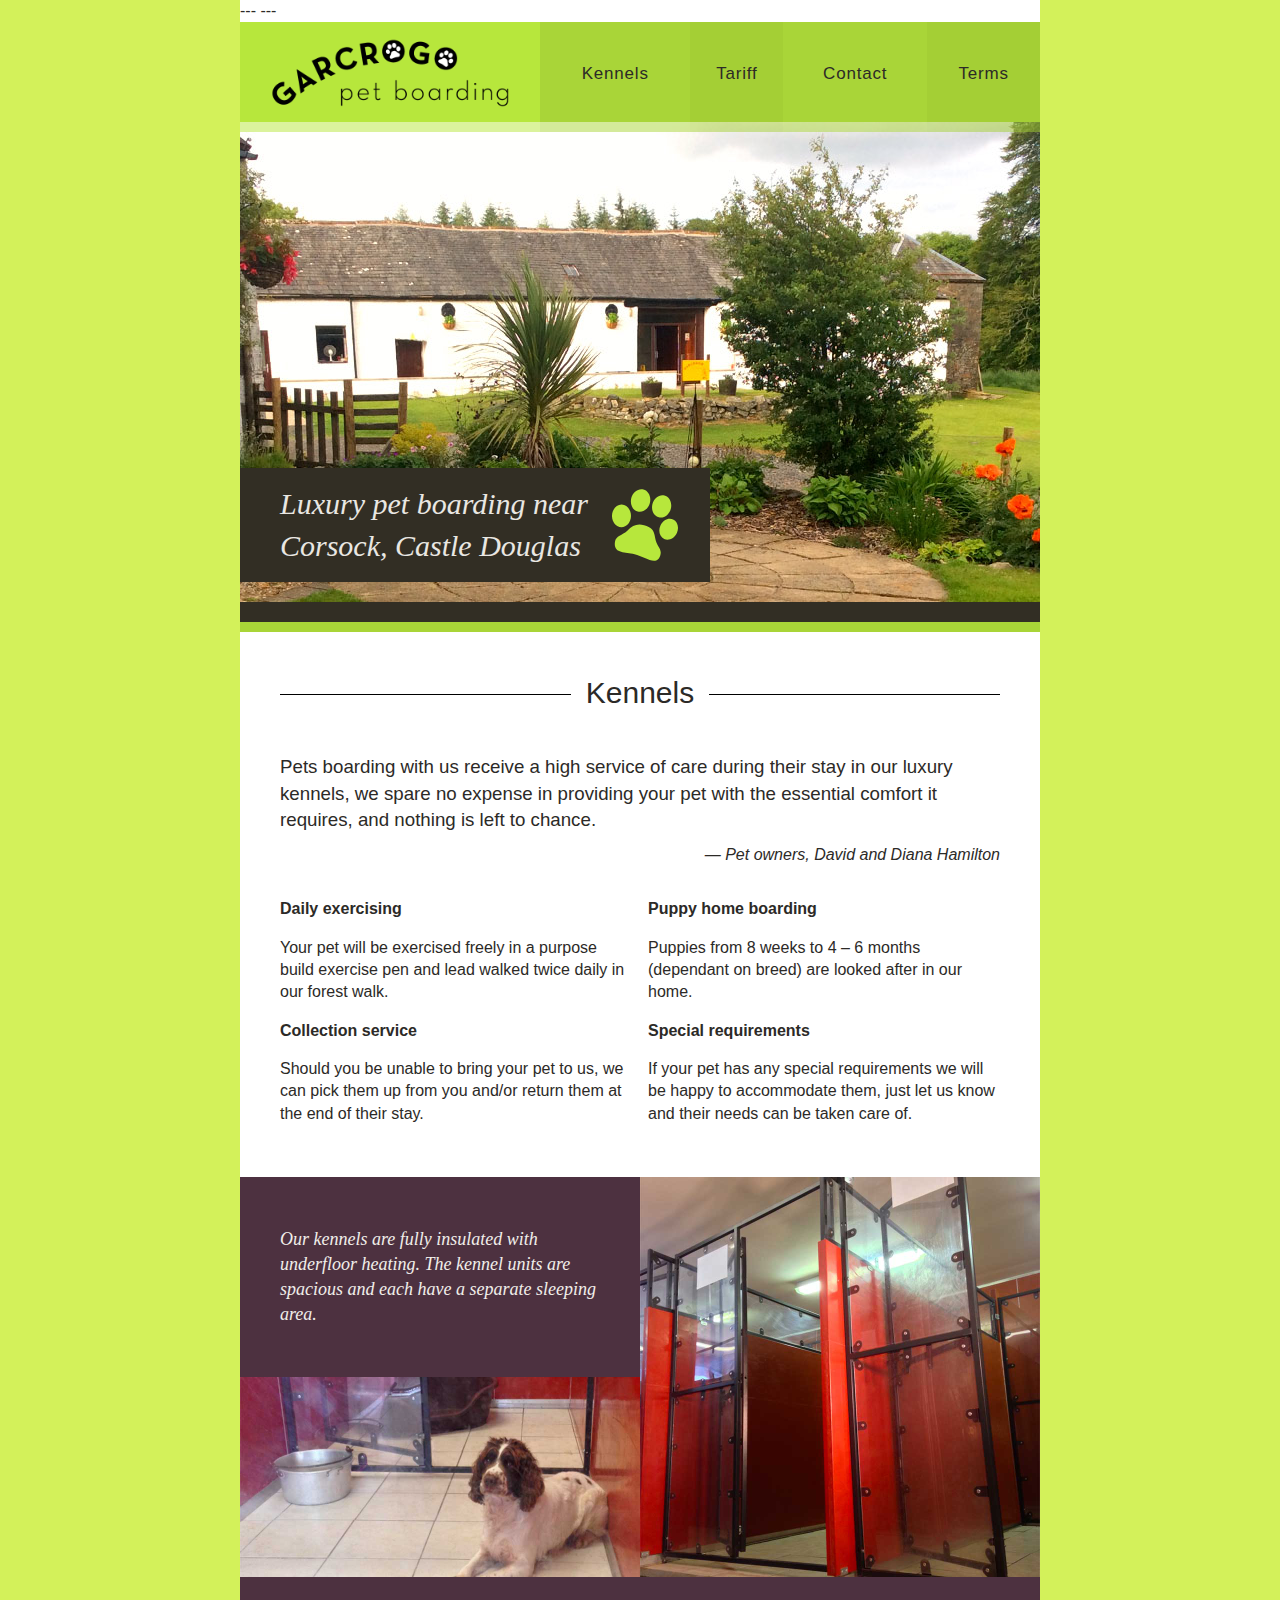
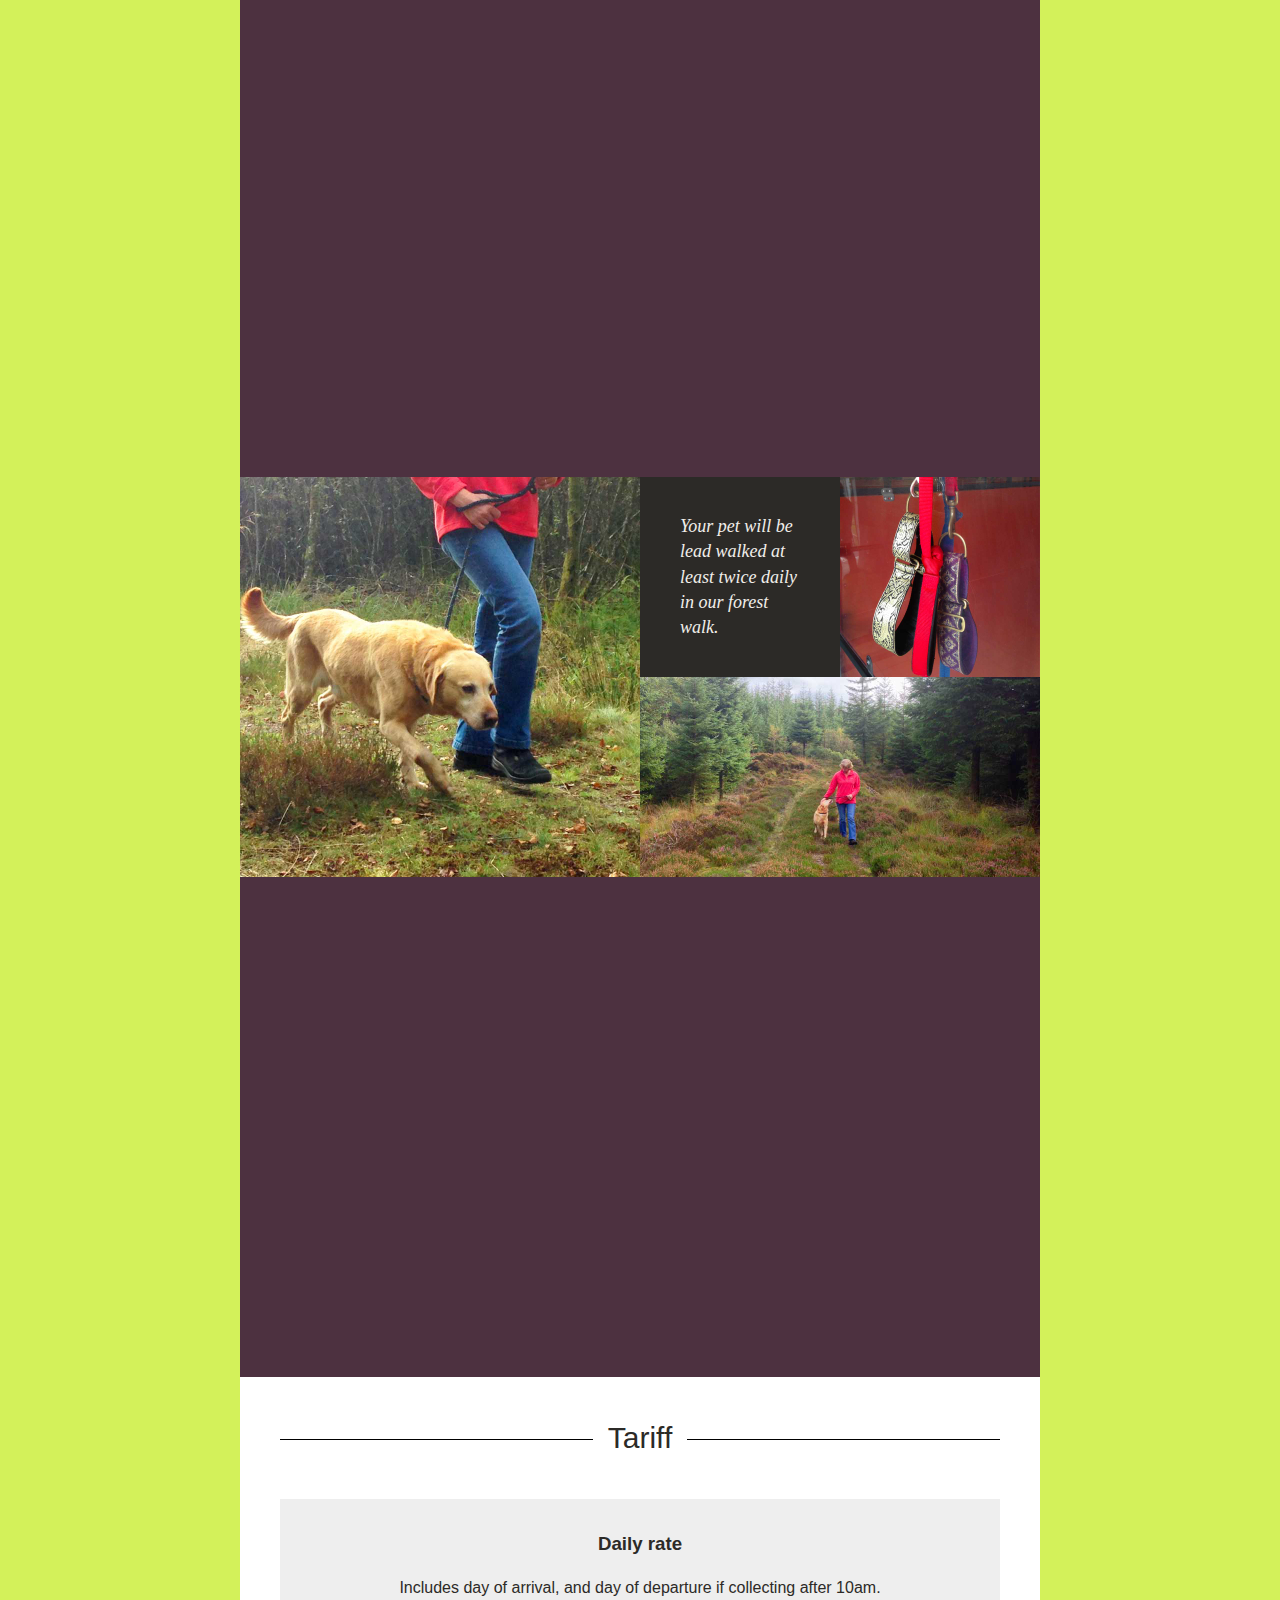
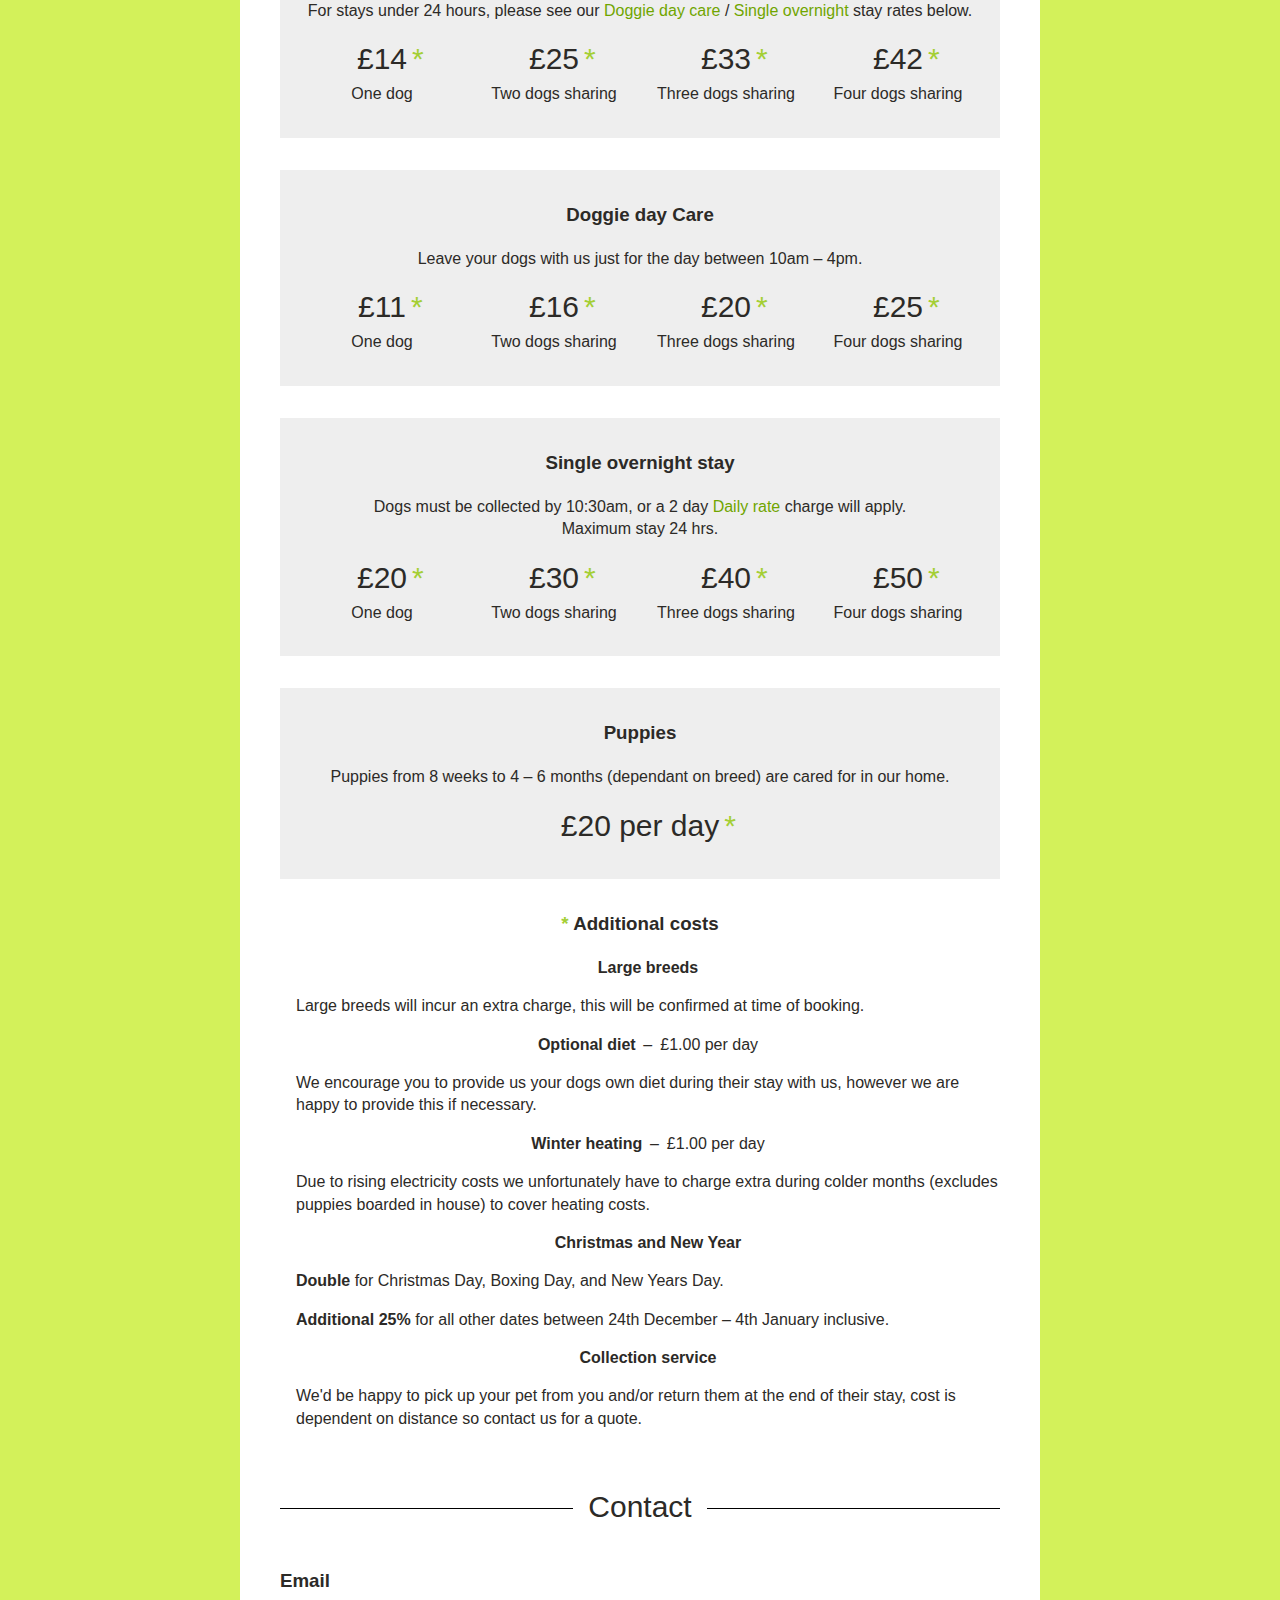
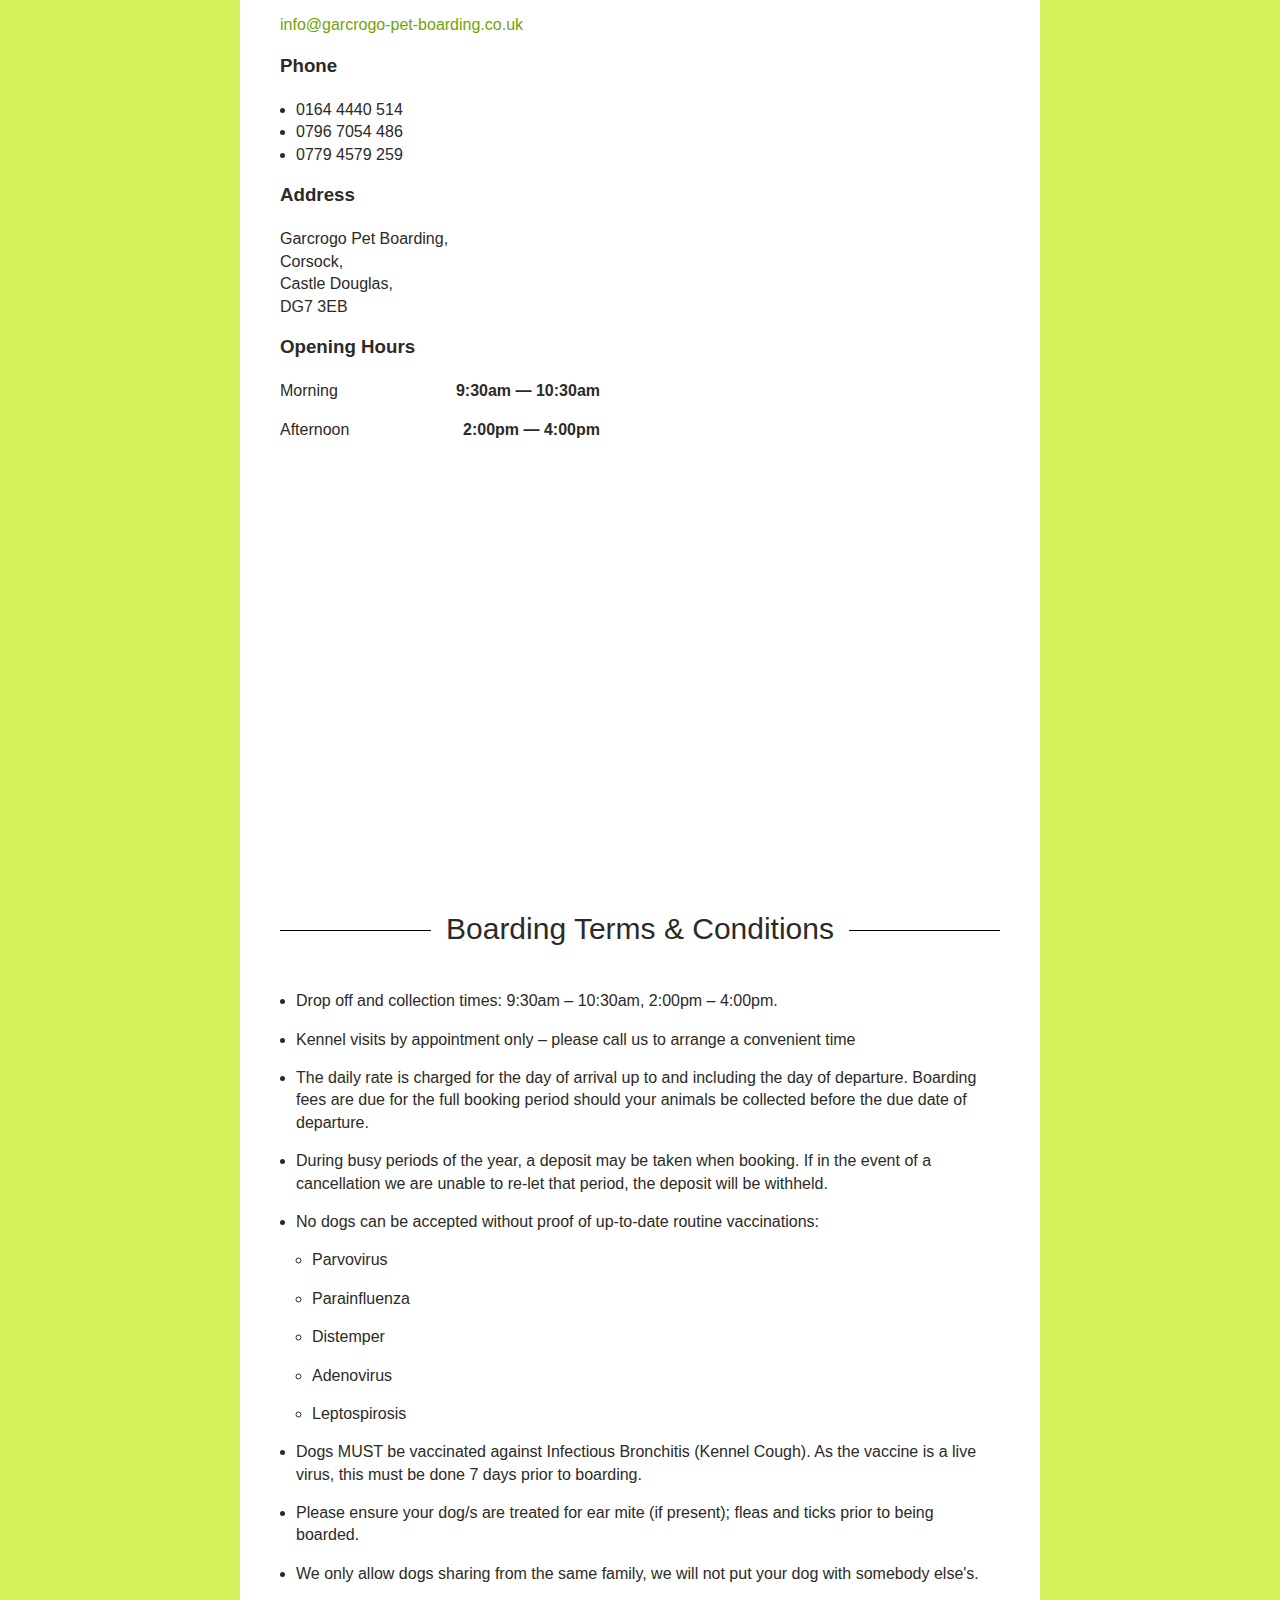
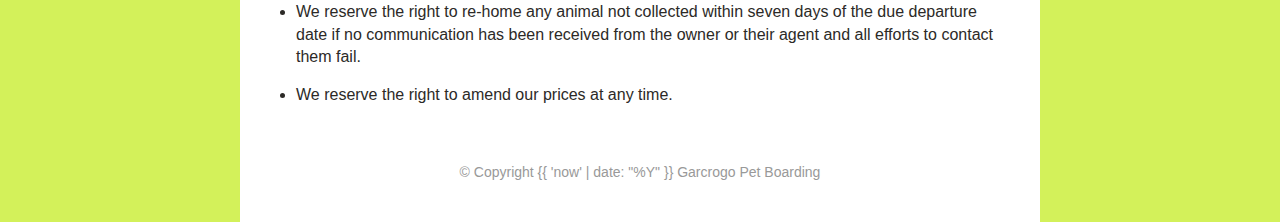
<file: index.html>
---
---
<!DOCTYPE html>
<!--[if lt IE 7]>      <html class="no-js lt-ie9 lt-ie8 lt-ie7"> <![endif]-->
<!--[if IE 7]>         <html class="no-js lt-ie9 lt-ie8"> <![endif]-->
<!--[if IE 8]>         <html class="no-js lt-ie9"> <![endif]-->
<!--[if gt IE 8]><!--> <html class="no-js"> <!--<![endif]-->
    <head>
        <meta charset="utf-8">
        <meta http-equiv="X-UA-Compatible" content="IE=edge">
        <title>Garcrogo Pet Boarding</title>
        <meta name="description" content="Pet boarding and kennels in Corsock">
        <meta name="viewport" content="width=800">

        <!-- http://www.favicomatic.com/ -->
        <link rel="apple-touch-icon-precomposed" sizes="57x57" href="apple-touch-icon-57x57.png" />
        <link rel="apple-touch-icon-precomposed" sizes="114x114" href="apple-touch-icon-114x114.png" />
        <link rel="apple-touch-icon-precomposed" sizes="72x72" href="apple-touch-icon-72x72.png" />
        <link rel="apple-touch-icon-precomposed" sizes="144x144" href="apple-touch-icon-144x144.png" />
        <link rel="apple-touch-icon-precomposed" sizes="120x120" href="apple-touch-icon-120x120.png" />
        <link rel="apple-touch-icon-precomposed" sizes="152x152" href="apple-touch-icon-152x152.png" />
        <link rel="icon" type="image/png" href="favicon-32x32.png" sizes="32x32" />
        <link rel="icon" type="image/png" href="favicon-16x16.png" sizes="16x16" />
        <meta name="application-name" content="Garcrogo Pet Boarding"/>
        <meta name="msapplication-TileColor" content="#B7E73C" />
        <meta name="msapplication-TileImage" content="mstile-144x144.png" />

        <link rel="stylesheet" href="css/normalize.css">
        <link rel="stylesheet" href="css/main.css">
        <link rel="stylesheet" href="css/garcrogo.css?cb=3">
    </head>
    <body itemscope itemtype="http://schema.org/LocalBusiness">
        <!--[if lt IE 7]>
            <p class="browsehappy">You are using an <strong>outdated</strong> browser. Please <a href="http://browsehappy.com/">upgrade your browser</a> to improve your experience.</p>
        <![endif]-->

        <header class="header">
            <a href="#" class="logo">
                <h1 class="logo-heading" itemprop="name">Garcrogo Pet Boarding</h1>
            </a>
            <nav role="navigation" class="site-nav">
                <ul>
                    <li><a href="#kennels">Kennels</a></li>
                    <li><a href="#tariff">Tariff</a></li>
                    <li><a href="#contact">Contact</a></li>
                    <li><a href="#terms">Terms</a></li>
                </ul>
            </nav>
        </header>

        <section class="intro">
            <div class="intro-text">
                <h2 itemprop="description">Luxury pet boarding near Corsock, Castle Douglas</h2>
            </div>
            <img src="img/intro.jpg?cb=1" width="800px" height="480px" alt="The kennels">
        </section>

        <section class="about">
            <div class="content">
                <h2 class="heading anchor">
                    <span class="anchor-target" id="kennels"></span>
                    <span class="heading-inner">
                        Kennels
                    </span>
                </h2>

                <p class="about-statement">
                    Pets boarding with us receive a high service of care during their stay in our luxury kennels, we spare no expense in providing your pet with the essential comfort it requires, and nothing is left to chance.
                </p>

                <p class="about-signature"><em>— Pet owners, David and Diana Hamilton</em></p>

                <ul class="about-services">
                    <li>
                        <h3 class="heading4">Daily exercising</h3>
                        <p>Your pet will be exercised freely in a purpose build exercise pen and lead walked twice daily in our forest walk.</p>
                    </li>

                    <li>
                        <h3 class="heading4">Collection service</h3>
                        <p>Should you be unable to bring your pet to us, we can pick them up from you and/or return them at the end of their stay.</p>
                    </li>

                    <li>
                        <h3 class="heading4">Puppy home boarding</h3>
                        <p>Puppies from 8 weeks to 4 – 6 months (dependant on breed) are looked after in our home.</p>
                    </li>

                    <li>
                        <h3 class="heading4">Special requirements</h3>
                        <p>If your pet has any special requirements we will be happy to accommodate them, just let us know and their needs can be taken care of.</p>
                    </li>
                </ul>
            </div>
            <div class="gallery">
                <div class="gallery-col-2">
                    <div class="gallery-row-1">
                        <div class="gallery-center-text">
                            <div class="gallery-center-text-inner">
                                <p>Our kennels are fully insulated with underfloor heating. The kennel units are spacious and each have a separate sleeping area.</p>
                            </div>
                        </div>
                    </div>
                    <div class="gallery-row-1">
                        <img src="img/gallery/kennel-spaniel.jpg" alt="Dog resting in a kennel">
                    </div>
                </div>
                <div class="gallery-col-2">
                    <div class="gallery-row-2">
                        <img src="img/gallery/kennel3.jpg" alt="Kennel">
                    </div>
                </div>

                <div class="gallery-col-2 gallery-row-2">
                    <img src="img/gallery/walk-side.jpg" alt="Close-up of a yellow Labrador being walked in the forest">
                </div>
                <div class="gallery-col-2">
                    <div class="gallery-row-1 gallery-col-1 gallery-dark">
                        <div class="gallery-center-text">
                            <div class="gallery-center-text-inner">
                                <p>Your pet will be lead walked at least twice daily in our forest walk.</p>
                            </div>
                        </div>
                    </div>
                    <div class="gallery-row-1 gallery-col-1">
                        <img src="img/gallery/leads.jpg" alt="Leads hanging over a kennel door">
                    </div>
                    <div class="gallery-row-1">
                        <img src="img/gallery/walk-front2.jpg" alt="Diana walking a yellow Labrador in the forest">
                    </div>
                </div>
            </div>
        </section>

        <section class="tariff content">
            <h2 class="heading anchor">
                <span class="anchor-target" id="tariff"></span>
                <span class="heading-inner">
                    Tariff
                </span>
            </h2>

            <div class="tariff-rate" id="tariff-daily-rate">
                <h3 class="heading2">Daily rate</h3>
                <p class="tariff-rate-detail">Includes day of arrival, and day of departure if collecting after 10am.</p>
                <p class="tariff-rate-detail">For stays under 24 hours, please see our <a href="#tariff-day-care">Doggie day care</a> / <a href="#tariff-single-night">Single overnight</a> stay rates below.</p>

                <ul class="price-list">
                    <li class="price">
                        <strong class="price-grade">One dog</strong>
                        <span class="price-value">
                            £14
                            <a class="price-disclaimer" href="#additional-costs">*</a>
                        </span>
                    </li>
                    <li class="price">
                        <strong class="price-grade">Two dogs sharing</strong>
                        <span class="price-value">
                            £25
                            <a class="price-disclaimer" href="#additional-costs">*</a>
                        </span>
                    </li>
                    <li class="price">
                        <strong class="price-grade">Three dogs sharing</strong>
                        <span class="price-value">
                            £33
                            <a class="price-disclaimer" href="#additional-costs">*</a>
                        </span>
                    </li>
                    <li class="price">
                        <strong class="price-grade">Four dogs sharing</strong>
                        <span class="price-value">
                            £42
                            <a class="price-disclaimer" href="#additional-costs">*</a>
                        </span>
                    </li>
                </ul>
            </div>

            <div class="tariff-rate" id="tariff-day-care">
                <h3 class="heading2">Doggie day Care</h3>
                <p class="tariff-rate-detail">Leave your dogs with us just for the day between 10am – 4pm.</p>

                <ul class="price-list">
                    <li class="price">
                        <strong class="price-grade">One dog</strong>
                        <span class="price-value">
                            £11
                            <a class="price-disclaimer" href="#additional-costs">*</a>
                        </span>
                    </li>
                    <li class="price">
                        <strong class="price-grade">Two dogs sharing</strong>
                        <span class="price-value">
                            £16
                            <a class="price-disclaimer" href="#additional-costs">*</a>
                        </span>
                    </li>
                    <li class="price">
                        <strong class="price-grade">Three dogs sharing</strong>
                        <span class="price-value">
                            £20
                            <a class="price-disclaimer" href="#additional-costs">*</a>
                        </span>
                    </li>
                    <li class="price">
                        <strong class="price-grade">Four dogs sharing</strong>
                        <span class="price-value">
                            £25
                            <a class="price-disclaimer" href="#additional-costs">*</a>
                        </span>
                    </li>
                </ul>
            </div>

            <div class="tariff-rate" id="tariff-single-night">
                <h3 class="heading2">Single overnight stay</h3>
                <p class="tariff-rate-detail">Dogs must be collected by 10:30am, or a 2 day <a href="#tariff-daily-rate">Daily rate</a> charge will apply.</p>
                <p class="tariff-rate-detail">Maximum stay 24 hrs.</p>

                <ul class="price-list">
                    <li class="price">
                        <strong class="price-grade">One dog</strong>
                        <span class="price-value">
                            £20
                            <a class="price-disclaimer" href="#additional-costs">*</a>
                        </span>
                    </li>
                    <li class="price">
                        <strong class="price-grade">Two dogs sharing</strong>
                        <span class="price-value">
                            £30
                            <a class="price-disclaimer" href="#additional-costs">*</a>
                        </span>
                    </li>
                    <li class="price">
                        <strong class="price-grade">Three dogs sharing</strong>
                        <span class="price-value">
                            £40
                            <a class="price-disclaimer" href="#additional-costs">*</a>
                        </span>
                    </li>
                    <li class="price">
                        <strong class="price-grade">Four dogs sharing</strong>
                        <span class="price-value">
                            £50
                            <a class="price-disclaimer" href="#additional-costs">*</a>
                        </span>
                    </li>
                </ul>
            </div>

            <div class="tariff-rate">
                <h3 class="heading2">Puppies</h3>
                <p class="tariff-rate-detail">Puppies from 8 weeks to 4 – 6 months (dependant on breed) are cared for in our home.</p>

                <div class="puppies-price">
                    <p class="price-value">
                        £20 per day
                        <a class="price-disclaimer" href="#additional-costs">*</a>
                    </p>
                </div>
            </div>

            <h3 class="heading2 anchor">
                <span class="anchor-target" id="additional-costs"></span>
                <span class="price-disclaimer">*</span>
                Additional costs
            </h3>

            <ul class="additional-costs-list">
                <li>
                    <div class="additional-cost-header">
                        <h4 class="additional-cost-heading">Large breeds</h4>
                    </div>
                    <p>
                        Large breeds will incur an extra charge, this will be confirmed at time of booking.
                    </p>
                </li>
                <li>
                    <div class="additional-cost-header">
                        <h4 class="additional-cost-heading">Optional diet</h4>
                        <p class="additional-cost-price">£1.00 per day</p>
                    </div>
                    <p>
                        We encourage you to provide us your dogs own diet during their stay with us, however we are happy to provide this if necessary.
                    </p>
                </li>
                <li>
                    <div class="additional-cost-header">
                        <h4 class="additional-cost-heading">Winter heating</h4>
                        <p class="additional-cost-price">£1.00 per day</p>
                    </div>
                    <p>
                        Due to rising electricity costs we unfortunately have to charge extra during colder months (excludes puppies boarded in house) to cover heating costs.
                    </p>
                </li>
                <li>
                    <div class="additional-cost-header">
                        <h4 class="additional-cost-heading">Christmas and New Year</h4>
                    </div>
                    <p>
                        <strong>Double</strong> for Christmas Day, Boxing Day, and New Years Day.
                    </p>
                    <p>
                        <strong>Additional 25%</strong> for all other dates between 24th December – 4th January inclusive.
                    </p>
                </li>
                <li>
                    <div class="additional-cost-header">
                        <h4 class="additional-cost-heading">Collection service</h4>
                    </div>
                    <p>
                        We'd be happy to pick up your pet from you and/or return them at the end of their stay, cost is dependent on distance so contact us for a quote.
                    </p>
                </li>
            </ul>
        </section>

        <section class="contact content">
            <h2 class="heading anchor">
                <span class="anchor-target" id="contact"></span>
                <span class="heading-inner">
                    Contact
                </span>
            </h2>

            <div class="contact-row">
                <div class="contact-col contact-col--details">
                    <h3 class="heading2">Email</h3>

                    <p itemprop="email"><a href="mailto:info@garcrogo-pet-boarding.co.uk">info@garcrogo-pet-boarding.co.uk</a></p>

                    <h3 class="heading2">Phone</h3>
                    <ul>
                        <li itemprop="telephone">0164 4440 514</li>
                        <li itemprop="telephone">0796 7054 486</li>
                        <li itemprop="telephone">0779 4579 259</li>
                    </ul>

                    <h3 class="heading2">Address</h3>

                    <p itemprop="address" itemscope itemtype="http://schema.org/PostalAddress">
                        <span itemprop="streetAddress">Garcrogo Pet Boarding,</span><br/>
                        <span itemprop="addressLocality">Corsock,</span><br/>
                        <span itemprop="addressRegion">Castle Douglas,</span><br/>
                        <span itemprop="postalCode">DG7 3EB</span>
                    </p>

                    <h3 class="heading2">Opening Hours</h3>

                    <ul class="opening-times">
                        <li
                            itemprop="openingHoursSpecification"
                            itemscope
                            itemtype="http://schema.org/OpeningHoursSpecification"
                        >
                            <span class="opening-times-months">
                                Morning
                            </span>
                            <span class="opening-times-hours">
                                <time itemprop="opens" datetime="Mo-Su 09:30">9:30am</time>
                                —
                                <time itemprop="closes" datetime="Mo-Su 10:30">10:30am</time>
                            </span>
                        </li>
                        <li
                            itemprop="openingHoursSpecification"
                            itemscope
                            itemtype="http://schema.org/OpeningHoursSpecification"
                        >
                            <span class="opening-times-months">
                                Afternoon
                            </span>
                            <span class="opening-times-hours">
                                <time itemprop="opens" datetime="Mo-Su 14:00">2:00pm</time>
                                —
                                <time itemprop="closes" datetime="Mo-Su 16:00">4:00pm</time>
                            </span>
                        </li>
                    </ul>
                </div>
                <div class="contact-col">
                    <iframe class="contact-map" src="https://www.google.com/maps/embed?pb=!1m14!1m8!1m3!1d584637.7520704892!2d-3.9870000000000005!3d55.082784!3m2!1i1024!2i768!4f13.1!3m3!1m2!1s0x0%3A0xd9cf1cf0f52e0e19!2sGARCROGO+PET+BOARDING!5e0!3m2!1sen!2sus!4v1411941554360"></iframe>
                </div>
            </div>
        </section>

        <section class="content terms">
            <h2 class="heading anchor">
                <span class="anchor-target" id="terms"></span>
                <span class="heading-inner">
                    Boarding Terms &amp; Conditions
                </span>
            </h2>

            <ul>
                <li>Drop off and collection times: 9:30am – 10:30am, 2:00pm – 4:00pm.</li>
                <li>Kennel visits by appointment only – please call us to arrange a convenient time</li>
                <li>The daily rate is charged for the day of arrival up to and including the day of departure. Boarding fees are due for the full booking period should your animals be collected before the due date of departure.</li>
                <li>During busy periods of the year, a deposit may be taken when booking. If in the event of a cancellation we are unable to re-let that period, the deposit will be withheld.</li>
                <li>
                    No dogs can be accepted without proof of up-to-date routine vaccinations:
                    <ul>
                        <li>Parvovirus</li>
                        <li>Parainfluenza</li>
                        <li>Distemper</li>
                        <li>Adenovirus</li>
                        <li>Leptospirosis</li>
                    </ul>
                </li>
                <li>Dogs MUST be vaccinated against Infectious Bronchitis (Kennel Cough). As the vaccine is a live virus, this must be done 7 days prior to boarding.</li>
                <li>Please ensure your dog/s are treated for ear mite (if present); fleas and ticks prior to being boarded.</li>
                <li>We only allow dogs sharing from the same family, we will not put your dog with somebody else's.</li>
                <li>We reserve the right to re-home any animal not collected within seven days of the due departure date if no communication has been received from the owner or their agent and all efforts to contact them fail.</li>
                <li>We reserve the right to amend our prices at any time.</li>
            </ul>
        </section>

        <footer class="site-footer">
            © Copyright {{ 'now' | date: "%Y" }} Garcrogo Pet Boarding
        </footer>

        <script>
            (function(b,o,i,l,e,r){b.GoogleAnalyticsObject=l;b[l]||(b[l]=
            function(){(b[l].q=b[l].q||[]).push(arguments)});b[l].l=+new Date;
            e=o.createElement(i);r=o.getElementsByTagName(i)[0];
            e.src='//www.google-analytics.com/analytics.js';
            r.parentNode.insertBefore(e,r)}(window,document,'script','ga'));
            ga('create','UA-43481171-1');ga('send','pageview');
        </script>
    </body>
</html>
</file>
<file: css/main.css>
/*! HTML5 Boilerplate v4.3.0 | MIT License | http://h5bp.com/ */

/*
 * What follows is the result of much research on cross-browser styling.
 * Credit left inline and big thanks to Nicolas Gallagher, Jonathan Neal,
 * Kroc Camen, and the H5BP dev community and team.
 */

/* ==========================================================================
   Base styles: opinionated defaults
   ========================================================================== */

html,
button,
input,
select,
textarea {
    color: #222;
}

html {
    font-size: 1em;
    line-height: 1.4;
}

/*
 * Remove text-shadow in selection highlight: h5bp.com/i
 * These selection rule sets have to be separate.
 * Customize the background color to match your design.
 */

::-moz-selection {
    background: #b3d4fc;
    text-shadow: none;
}

::selection {
    background: #b3d4fc;
    text-shadow: none;
}

/*
 * A better looking default horizontal rule
 */

hr {
    display: block;
    height: 1px;
    border: 0;
    border-top: 1px solid #ccc;
    margin: 1em 0;
    padding: 0;
}

/*
 * Remove the gap between images, videos, audio and canvas and the bottom of
 * their containers: h5bp.com/i/440
 */

audio,
canvas,
img,
video {
    vertical-align: middle;
}

/*
 * Remove default fieldset styles.
 */

fieldset {
    border: 0;
    margin: 0;
    padding: 0;
}

/*
 * Allow only vertical resizing of textareas.
 */

textarea {
    resize: vertical;
}

/* ==========================================================================
   Browse Happy prompt
   ========================================================================== */

.browsehappy {
    margin: 0.2em 0;
    background: #ccc;
    color: #000;
    padding: 0.2em 0;
}

/* ==========================================================================
   Author's custom styles
   ========================================================================== */

















/* ==========================================================================
   Helper classes
   ========================================================================== */

/*
 * Image replacement
 */

.ir {
    background-color: transparent;
    border: 0;
    overflow: hidden;
    /* IE 6/7 fallback */
    *text-indent: -9999px;
}

.ir:before {
    content: "";
    display: block;
    width: 0;
    height: 150%;
}

/*
 * Hide from both screenreaders and browsers: h5bp.com/u
 */

.hidden {
    display: none !important;
    visibility: hidden;
}

/*
 * Hide only visually, but have it available for screenreaders: h5bp.com/v
 */

.visuallyhidden {
    border: 0;
    clip: rect(0 0 0 0);
    height: 1px;
    margin: -1px;
    overflow: hidden;
    padding: 0;
    position: absolute;
    width: 1px;
}

/*
 * Extends the .visuallyhidden class to allow the element to be focusable
 * when navigated to via the keyboard: h5bp.com/p
 */

.visuallyhidden.focusable:active,
.visuallyhidden.focusable:focus {
    clip: auto;
    height: auto;
    margin: 0;
    overflow: visible;
    position: static;
    width: auto;
}

/*
 * Hide visually and from screenreaders, but maintain layout
 */

.invisible {
    visibility: hidden;
}

/*
 * Clearfix: contain floats
 *
 * For modern browsers
 * 1. The space content is one way to avoid an Opera bug when the
 *    `contenteditable` attribute is included anywhere else in the document.
 *    Otherwise it causes space to appear at the top and bottom of elements
 *    that receive the `clearfix` class.
 * 2. The use of `table` rather than `block` is only necessary if using
 *    `:before` to contain the top-margins of child elements.
 */

.clearfix:before,
.clearfix:after {
    content: " "; /* 1 */
    display: table; /* 2 */
}

.clearfix:after {
    clear: both;
}

/*
 * For IE 6/7 only
 * Include this rule to trigger hasLayout and contain floats.
 */

.clearfix {
    *zoom: 1;
}

/* ==========================================================================
   EXAMPLE Media Queries for Responsive Design.
   These examples override the primary ('mobile first') styles.
   Modify as content requires.
   ========================================================================== */

@media only screen and (min-width: 35em) {
    /* Style adjustments for viewports that meet the condition */
}

@media print,
       (-o-min-device-pixel-ratio: 5/4),
       (-webkit-min-device-pixel-ratio: 1.25),
       (min-resolution: 120dpi) {
    /* Style adjustments for high resolution devices */
}

/* ==========================================================================
   Print styles.
   Inlined to avoid required HTTP connection: h5bp.com/r
   ========================================================================== */

@media print {
    * {
        background: transparent !important;
        color: #000 !important; /* Black prints faster: h5bp.com/s */
        box-shadow: none !important;
        text-shadow: none !important;
    }

    a,
    a:visited {
        text-decoration: underline;
    }

    a[href]:after {
        content: " (" attr(href) ")";
    }

    abbr[title]:after {
        content: " (" attr(title) ")";
    }

    /*
     * Don't show links for images, or javascript/internal links
     */

    .ir a:after,
    a[href^="javascript:"]:after,
    a[href^="#"]:after {
        content: "";
    }

    pre,
    blockquote {
        border: 1px solid #999;
        page-break-inside: avoid;
    }

    thead {
        display: table-header-group; /* h5bp.com/t */
    }

    tr,
    img {
        page-break-inside: avoid;
    }

    img {
        max-width: 100% !important;
    }

    @page {
        margin: 0.5cm;
    }

    p,
    h2,
    h3 {
        orphans: 3;
        widows: 3;
    }

    h2,
    h3 {
        page-break-after: avoid;
    }
}
</file>
<file: css/garcrogo.css>
/* ==========================================================================
   Core
   ========================================================================== */

html {
    background: #D3F15A;
    color: #2C2A27;
}

body {
    margin: 0 auto;
    width: 800px;

    background: #fff;
}

a {
    color: #70A500;
    text-decoration: none;
}

a:hover,
a:focus {
    text-decoration: underline;
}

ul {
    padding-left: 16px;
}

.content {
    overflow: hidden;
    padding: 0 40px;
}


/* ==========================================================================
   Common
   ========================================================================== */


/* Headings
   ========================================================================== */

.heading {
    font-size: 1.5em;

    margin-top: 40px;
    margin-bottom: 40px;
    position: relative;

    font-weight: lighter;
    text-align: center;
    font-size: 30px;
}

.heading:before {
    content: "";
    display: block;
    position: absolute;
    width: 100%;
    border-bottom: 1px solid #000;
    top: 22px;
}

.heading-inner {
    background: #fff;
    position: relative;
    padding: 0 15px;
}

.heading2 {
    font-size: 1.17em;

    margin-top: 30px;
    margin-bottom: 20px;

    text-align: center;
}

.heading2 em {
    font-style: italic;
    font-weight: normal;
}

.heading3 {
    font-size: 1.17em;
    margin: 1em 0;

    font-weight: lighter;
    text-align: center;
}

.heading4 {
    font-size: inherit;
    margin: 1em 0;
}


/* Anchor (for in page linking)
   ========================================================================== */

.anchor {
    position: relative;
}

.anchor-target {
    position: absolute;
}

.heading .anchor-target {
    top: -30px;
}

.heading3 .anchor-target {
    top: -10px;
}

/* ==========================================================================
   Sections
   ========================================================================== */


/* Header
   ========================================================================== */

.header {
    position: absolute;
    z-index: 2;
    width: 800px;
    height: 100px;

    background: #A9D538;
}

/* Logo */

.logo {
    float: left;
    width: 37.5%;
    height: 100%;

    background-color: #B7E73C;
}

.logo-heading {
    /* Image replace */
    text-indent: 100%;
    white-space: nowrap;
    overflow: hidden;
    width: 100%;
    height: 100%;
    margin: 0;

    background: url('../img/logo.png');
    background-size: 80%;
    background-position: 50% 50%;
    background-repeat: no-repeat;
}

/* Navigation */

.site-nav {
    display: table;
    width: 62.5%;
    vertical-align: middle;

    font-size: 17px;
    font-weight: lighter;
    letter-spacing: 0.8px;
}

.site-nav ul {
    display: table-row;
    margin: 0;
    padding: 0;
}

.site-nav li {
    display: table-cell;
}

.site-nav li:nth-child(even) {
    background: #A4CF35;
}

.site-nav a {
    display: inline-block;
    padding-top: 40px;
    height: 60px;
    width: 100%;
    text-align: center;
    vertical-align: middle;

    color: #2C2A27;
    text-decoration: none;
}

.site-nav a:hover,
.site-nav a:focus {
    background: #B7E73C;
}

/* Underlines */

.logo,
.site-nav a {
    position: relative;
}

.logo:after,
.site-nav a:after {
    content: "";
    position: absolute;
    display: block;
    height: 10px;
    width: 100%;
    bottom: -10px;
}

.logo:after {
    background: rgba(183, 231, 60, 0.5)
}

.site-nav a:after {
    background: rgba(169, 213, 56, 0.5);
}

.site-nav li:nth-child(even) a:after {
    background: rgba(164, 207, 53, 0.5)
}

.site-nav li:nth-child(even) a:hover:after,
.site-nav a:hover:after {
    background: rgba(183, 231, 60, 0.5)
}


/* Intro
   ========================================================================== */

.intro {
    position: relative;
    padding-top: 100px;

    border-bottom: 20px solid #322e24;
}

.intro-text {
    position: absolute;
    bottom: 20px;
    left: 0;
    width: 470px;
    z-index: 1;
}

.intro-text h2 {
    background: #322e24;
    color: #e9e7e2;

    padding: 15px 40px;
    padding-right: 100px;
    margin: 0;

    font-family: 'Georga';
    font-weight: normal;
    font-style: italic;
    font-size: 30px;

    background-image: url('../img/paw.svg');
    background-size: 66px 63%;
    background-repeat: no-repeat;
    background-position: 372px 50%;
}

/* About
   ========================================================================== */

.about {
    border-top: 10px solid #A9D538;
}

.about-statement {
    font-size: 1.17em;
    margin: 1em 0;

    font-weight: lighter;
}

.about-signature {
    text-align: right;
    font-weight: lighter;
    margin-top: -0.5em;
    margin-bottom: 2em;
}

.about-services {
            columns: 2;
    -webkit-columns: 2;
       -moz-columns: 2;

    margin-top: 1em;
    padding-left: 0;
    list-style-type: none;
}

.about-services li {
    margin-top: 0;
    margin-bottom: 1em;

    -webkit-column-break-inside: avoid;
    -moz-column-break-inside: avoid;
    -o-column-break-inside: avoid;
    -ms-column-break-inside: avoid;
    column-break-inside: avoid;
}

.about-services .heading4 {
    margin-top: 0;
    text-align: left;
}

.about-services strong {
    display: block;
}

/* Gallery */

.gallery {
    margin-top: 20px;
    overflow: hidden;

    color: #F1EEEA;
    font-style: italic;
    font-family: "Georgia";
    font-size: 18px;
    background: #4D3140;
}

.gallery img {
    width: 100%;
}

.gallery-col-3,
.gallery-col-2,
.gallery-col-1,
.gallery-row-3,
.gallery-row-2,
.gallery-row-1 {
    float: left;
    overflow: hidden;
    height: 100%;
    width: 100%;
}

.gallery-col-3  {   width: 600px;   }
.gallery-col-2  {   width: 400px;   }
.gallery-col-1  {   width: 200px;   }
.gallery-row-3  {   height: 600px;  }
.gallery-row-2  {   height: 400px;  }
.gallery-row-1  {   height: 200px;  }

.gallery-center-text {
    display: table;
    width: 100%;
    height: 100%;
}

.gallery-center-text-inner {
    display: table-cell;
    vertical-align: middle;
    padding: 0 40px;
}

.gallery-dark {
    background: #2C2A27;
}


/* Tariff
   ========================================================================== */

.tariff-rate {
    background: #eee;
    padding: 2em 1em;
    margin-bottom: 2em;
}

.tariff-rate .heading2 {
    margin-top: 0;
}

.tariff-rate-detail {
    text-align: center;
}

.tariff-rate-detail + .tariff-rate-detail {
    margin-top: -1em;
}

/* Layout */

.price-list {
    margin: 0;
    padding: 0;
    overflow: hidden;
}

/* Prices */

.price {
    position: relative;
    float: left;
    list-style-type: none;
    text-align: center;
    padding-top: 45px;
}

.price-list .price {
    width: 25%;
}

.price-grade {
    padding: 0 10px;
    box-sizing: border-box;
    display: block;

    font-weight: normal;
}

.price-value {
    font-weight: lighter;
    font-size: 30px;
    margin-top: 0;
}

.price-grade + .price-value {
    position: absolute;
    top: 0;
    left: 0;
    width: 100%;
}

.price-disclaimer {
    color: #A4CF35;
    text-decoration: none;
}

.price-value .price-disclaimer {
    position: absolute;
    margin-left: 5px;
}

/* Additional costs */

.additional-costs-list {
    list-style-type: none;
}

.additional-cost-header {
    text-align: center;
}

.additional-cost-heading {
    display: inline;
}

.additional-cost-price {
    display: inline;
}

.additional-cost-price:before {
    content: "–";
    margin-right: 0.5em;
    margin-left: 0.2em;
}


.additional-cost {
    position: relative;
    display: block;
    width: 100%;
    margin-bottom: 20px;
}

.additional-costs-highlight {
    text-align: center;
    margin-bottom: 22px;
}

.additional-costs-condition,
.additional-costs-price,
.additional-costs-description {
    display: block;
    padding: 0;
}

.additional-costs-condition,
.additional-costs-price {
    box-sizing: border-box;
    width: 50%;
    float: left;
}

.additional-costs-condition {
    padding-right: 0.5em;
    text-align: right;
}

.additional-costs-description {
    clear: left;
    padding-top: 1em;
}


/* Puppies */

.puppies-price {
    text-align: center;
}

.puppies-price p:last-child {
    margin-bottom: 0;
}

/* Contact
   ========================================================================== */

.contact .heading2,
.contact .heading3 {
    text-align: left;
}

.contact-row {
    display: table;
    width: 100%;
    height: 100%;
}

.contact-col {
    width: 50%;
    height: 100%;
    display: table-cell;
    vertical-align: top;
}

.contact-col > .heading2 {
    margin-top: 0;
}

.contact-col--details {
    padding-right: 40px;
}

.contact-map {
    width: 100%;
    height: 100%;
    border: none;
}

.opening-times {
    padding-left: 0;
    list-style-type: none;
}

.opening-times li {
    margin-bottom: 1em;
}

.opening-times li:last-child {
    margin-bottom: 0;
}

.opening-times-hours {
    float: right;
    font-weight: bold;
}


/* Terms
   ========================================================================== */

.terms li {
    margin-bottom: 1em;
}


/* Footer
   ========================================================================== */

.site-footer {
    text-align: center;
    padding-top: 40px;
    padding-bottom: 40px;
    color: #999;
    font-size: 14px;
}
</file>
